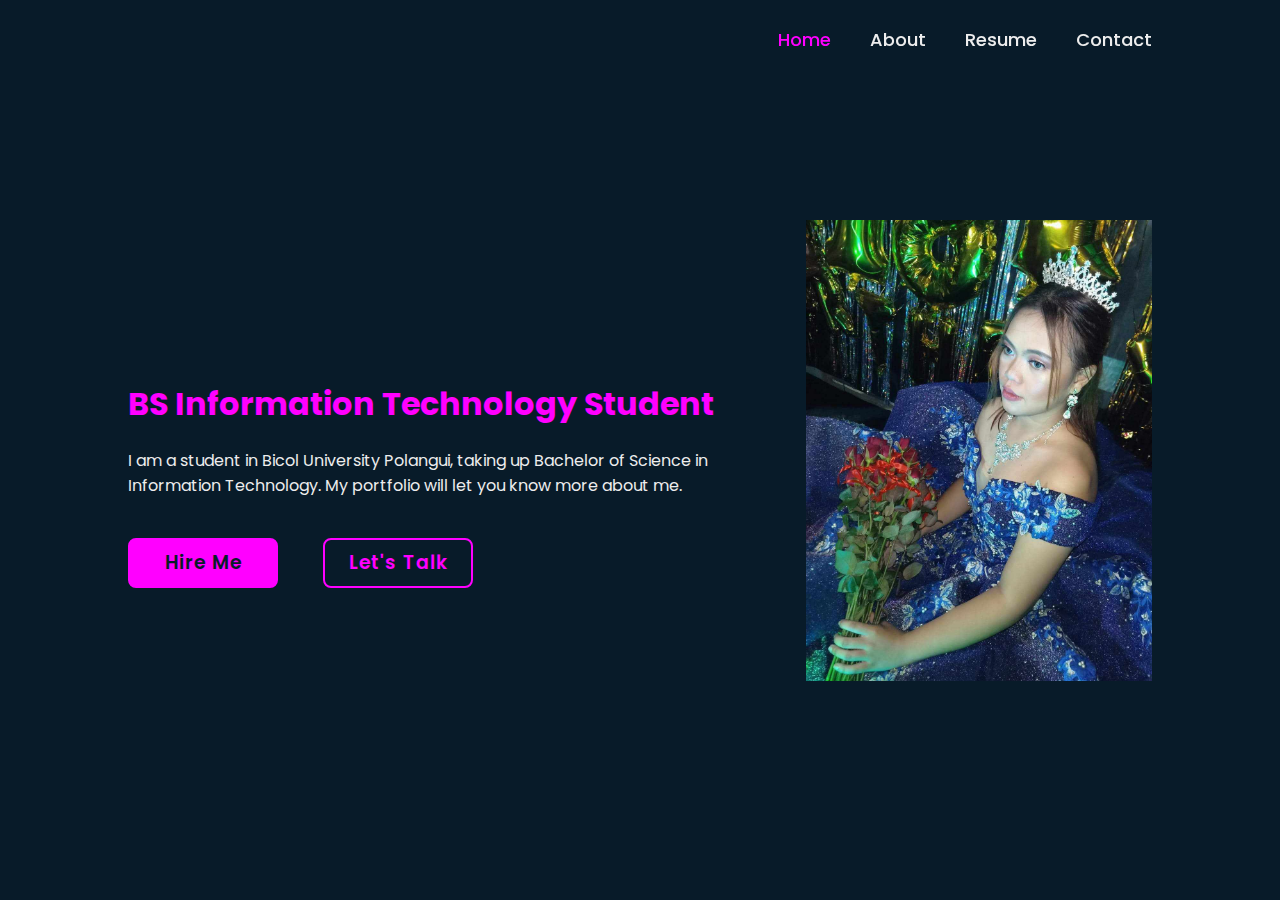
<file: My Portfolio/index.html>
<!DOCTYPE html>
<html lang="en">

<head>
    <meta charset="UTF-8">
    <meta http-equiv="X-UACompatible" content="IE=edge">
    <meta name="viewport" content="width=device-width, initial-scale=1.0">
    <title>My Portfolio</title>
    <link rel="stylesheet" href="style.css">
</head>

<body>

    <header class="header">
        <a href="#" class="logo">Erica.</a>

        <nav class="navbar">
            <a href="index.html" class="activate">Home</a>
            <a href="about.html">About</a>
            <a href="resume.html">Resume</a>
            <a href="contact.html">Contact</a>
        </nav>
    </header>

    <section class="home">
        <div class="home-content">
            <h1>Hi! I'm Erica</h1>
            <h3>BS Information Technology Student</h3>
            <p>I am a student in Bicol University Polangui, taking up Bachelor of Science in Information Technology.
                My portfolio will let you know more about me.
            </p>
            <div class="btn-box">
                <a href="hire.html">Hire Me</a>
                <a href="talk.html">Let's Talk</a>
            </div>
        </div>
    </section>
</body>
</html>
</file>
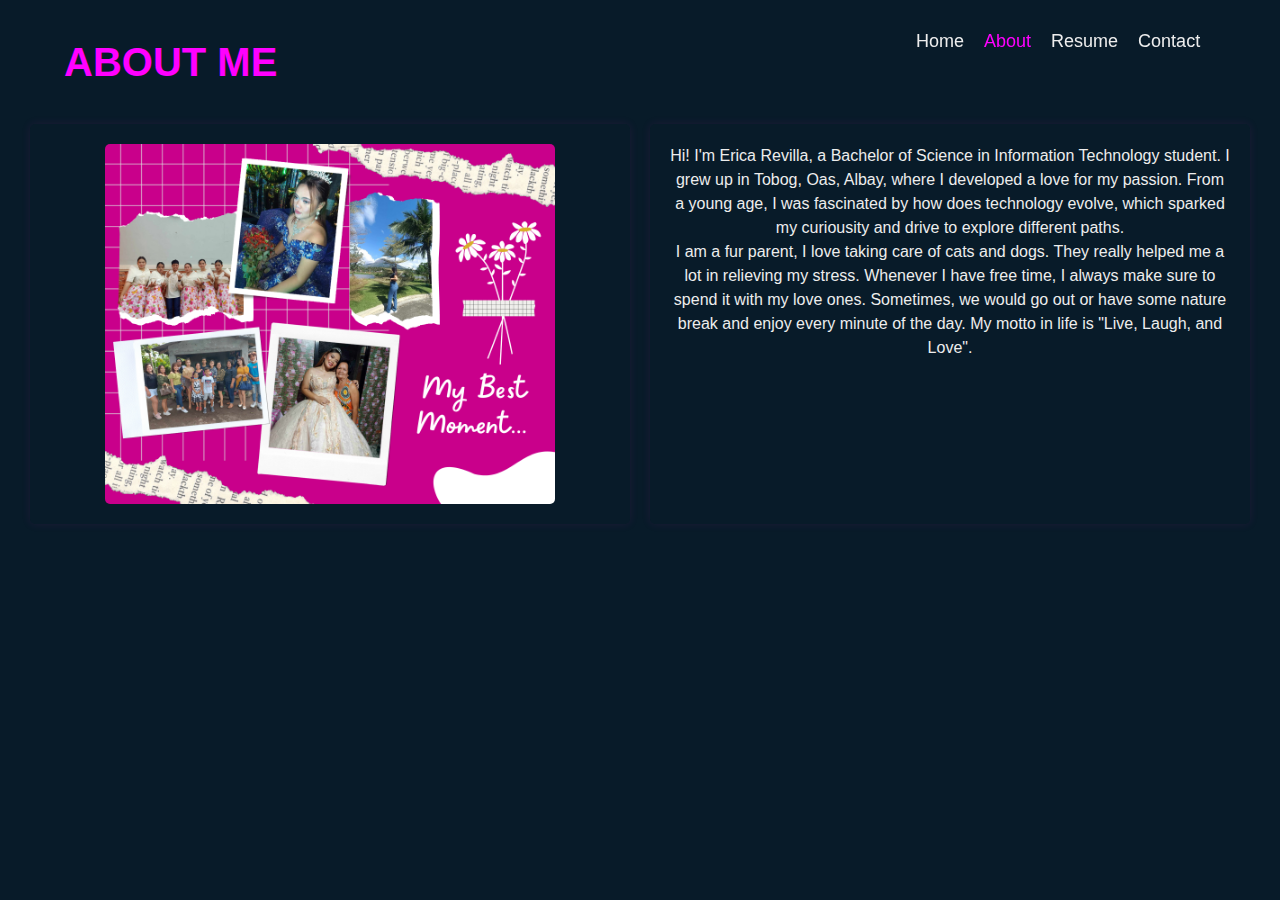
<file: My Portfolio/about.html>
<!DOCTYPE html>
<html lang="en">
    <head>
        <meta charset="UTF-8">
        <meta http-equiv="X_UA_compatible" content="IE=edge">
        <meta name="viewport" content="width=device-width, initial-scale=1.0">
        <link rel="stylesheet" href="css/bootstrap.css">
        <style>
            body {
                background: #081b29;
                color: #ededed;
                font-family: Arial, sans-serif;
            }

            header {
                position: fixed;
                top: 0;
                left: 60%;
                width: 100%;
                padding: 20px 10%;
                display: flex;
                align-items: center;
                justify-content: space-between;
                z-index: 100%;
            }

            h1 {
                color: fuchsia;
                font-size: 40px;
                font-weight: 700;
                margin-left: 5%;
                margin-top: 3%;
            }

            .columns {
                display: flex;
                justify-content: space-around;
                align-items: flex-start;
                padding: 20px;
            }

            .column {
                flex: 1;
                padding: 20px;
                border-radius: 5px;
                box-shadow: 0 0 10px rgba(214, 34, 175, 0.1);
                border-color: fuchsia;
                margin: 10px;
                width: 200px;
                height: 400px;
                text-align: center;
            }

            .column img {
                max-width: 100%;
                max-height: 100%;
                border-radius: 5px;
            }

            .navbar a {
                font-size: 18px;
                color: #ededed;
                text-decoration: none;
                font-weight: 500;
                margin-left: 20px;
                margin-right: 0%;
                transition: .3s;
            }

            .navbar a:hover,
            .navbar a.active {
                color: fuchsia;
            }
        </style>
        <title>About</title>
    </head>
        <body>

            <header>
                <nav class="navbar">
                    <a href="index.html">Home</a>
                    <a href="about.html" class="active">About</a>
                    <a href="resume.html">Resume</a>
                    <a href="contact.html">Contact</a>
                </nav>
            </header>


                <section class="about">
                    <div class="about-content">
                        <h1>ABOUT ME</h1>
            

                        <div class="content-container">
                            <div class="columns">
                                <div class="column">
                                    <img src="Blue Aesthetic Best Moment Photo Collage (1).png" alt="Image1">
                                </div>

                                <div class="column">
                                    <p>Hi! I'm Erica Revilla, a Bachelor of Science in Information Technology student.
                                        I grew up in Tobog, Oas, Albay, where I developed a love for my passion. From a 
                                        young age, I was fascinated by how does technology evolve, which sparked my curiousity
                                        and drive to explore different paths.<br>
                                        I am a fur parent, I love taking care of cats and dogs. They really helped me a lot in relieving 
                                        my stress. Whenever I have free time, I always make sure to spend it with my love ones. Sometimes, we would go out or
                                        have some nature break and enjoy every minute of the day. My motto in life is "Live, Laugh, and Love". </p>
                                </div>
                            </div>
                        </div>

                    </div>
                </section>

        </body>
</html>
</file>
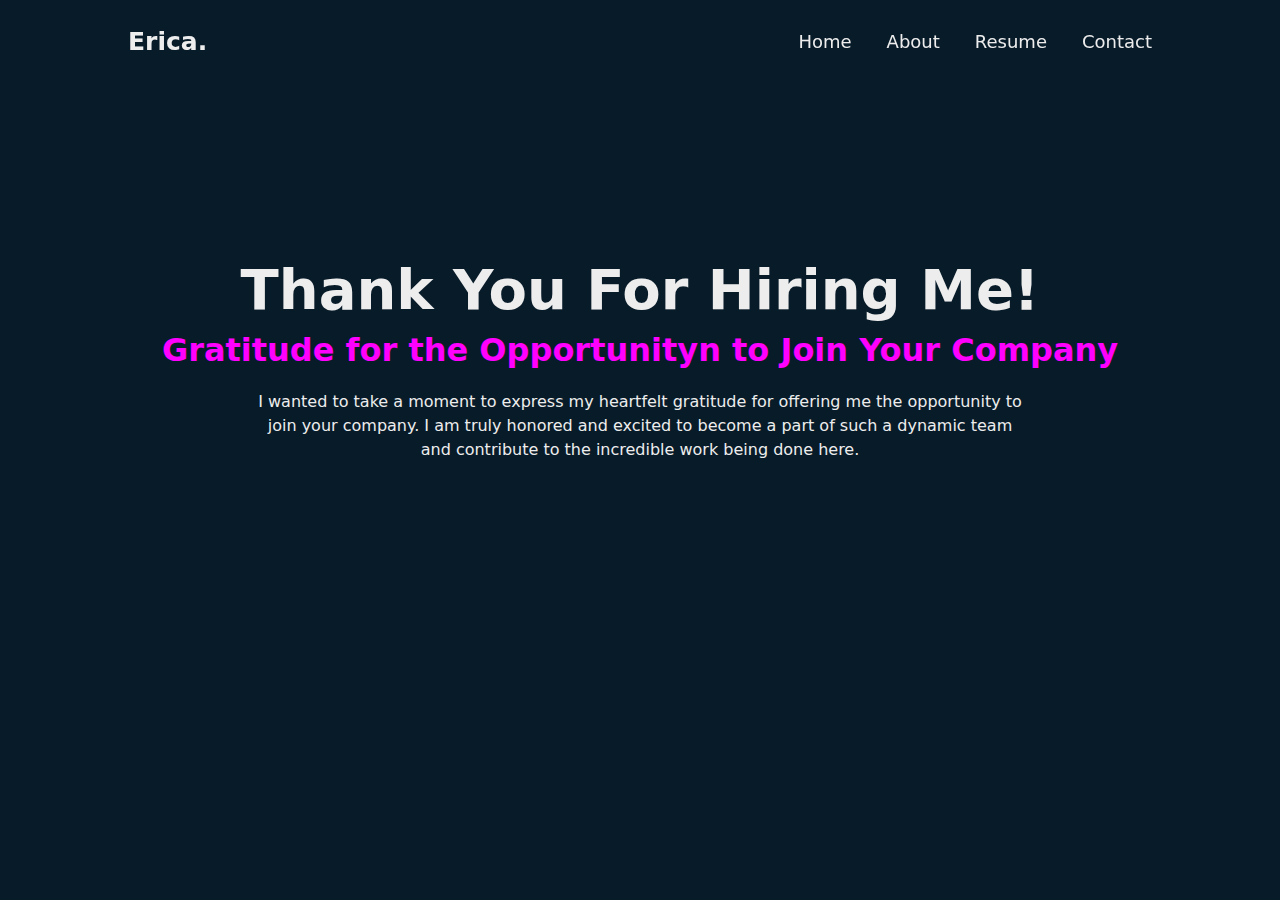
<file: My Portfolio/hire.html>
<!DOCTYPE html>
<html lang="en">

<head>
    <meta charset="UTF-8">
    <meta http-equiv="X-UACompatible" content="IE=edge">
    <meta name="viewport" content="width=device-width, initial-scale=1.0">
    <title>My Portfolio</title>
    <link rel="stylesheet" href="css/bootstrap.css">
</head>
<style>
    body {
        background: #081b29;
        color: #ededed;
    }

    .header {
    position: fixed;
    top: 0;
    left: 0;
    width: 100%;
    padding: 20px 10%;
    background: transparent;
    display: flex;
    justify-content: space-between;
    align-items: center;
    z-index: 100;
}

.logo {
    position: relative;
    font-size: 25px;
    color: #ededed;
    text-decoration: none;
    font-weight: 600;
}

.navbar a {
    font-size: 18px;
    color: #ededed;
    text-decoration: none;
    font-weight: 500;
    margin-left: 35px;
    transition: .3s;
}

.navbar a:hover,
.navbar a.activate {
    color: fuchsia;
}



.home-content h1 {   
    text-align: center;
    margin-top: 20%;
    font-size: 56px;
    font-weight: 700;
    line-height: 1.2;
}

.home-content h3 {
    text-align: center;
    font-size: 32px;
    font-weight: 700;
    color: fuchsia;
}

.home-content p {
    text-align: center;
    font-size: 16px;
    margin: 20px 0 40px;
}
</style>

<body>

    <header class="header">
        <a href="#" class="logo">Erica.</a>

        <nav class="navbar">
            <a href="index.html">Home</a>
            <a href="about.html">About</a>
            <a href="resume.html">Resume</a>
            <a href="contact.html">Contact</a>
        </nav>
    </header>

    <section class="home">
        <div class="home-content">
            <h1>Thank You For Hiring Me!</h1>
            <h3>Gratitude for the Opportunityn to Join Your Company</h3>
            <p>I wanted to take a moment to express my heartfelt gratitude for offering me the opportunity to<br>
                join your company. I am truly honored and excited to become a part of such a dynamic team<br> and contribute
                to the incredible work being done here.
            </p>
        </div>
    </section>
</body>
</html>
</file>
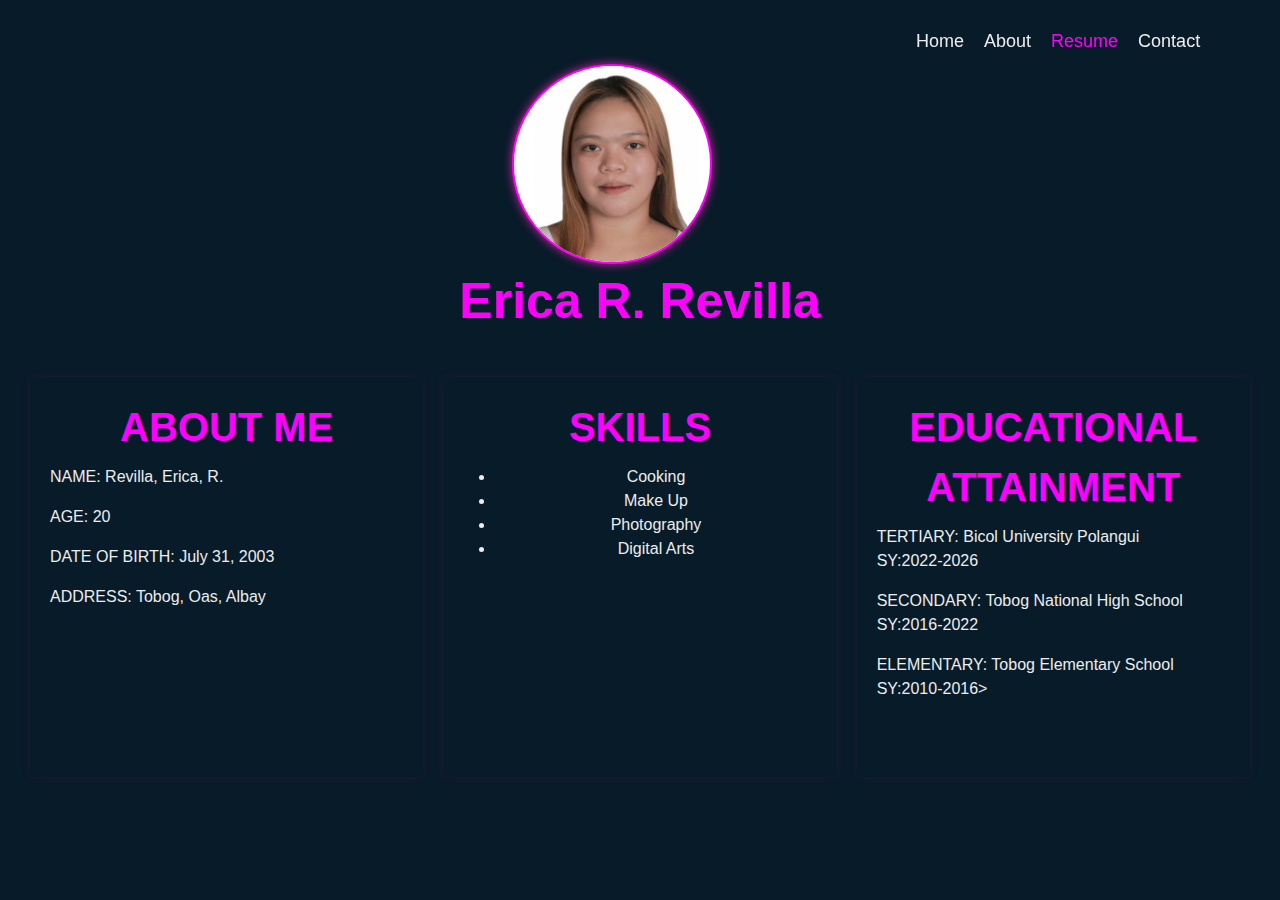
<file: My Portfolio/resume.html>
<!DOCTYPE html>
<html lang="en">
    <head>
        <meta charset="UTF-8">
        <meta http-equiv="X-UA-Compatible" content="IE=edge">
        <meta name="viewport" content="widht=device-width, intitial-scale=1.0">
        <link rel="stylesheet" href="css/bootstrap.css">
        <style>
            body {
                background: #081b29;
                color: #ededed;
                font-family: Arial, sans-serif;
            }

            header {
                position: fixed;
                top: 0;
                left: 60%;
                width: 100%;
                padding: 20px 10%;
                display: flex;
                align-items: center;
                justify-content: space-between;
                z-index: 100%;
            }


            .image-container img {
                width: 85%;
                height: auto;
                margin-left: 10%;
            }

            .image-container {
                width: 200px;
                height: 200px;
                border-radius: 50%;
                overflow: hidden;
                border: 2px solid fuchsia;
                background-color: #fff;
                box-shadow: 0 0 10px rgba(220, 35, 171, 0.979);
                margin-left: 40%;
                margin-top: 5%;
            }

            h1 {
                position: relative;
                font-size: 50px;
                font-weight: 700;
                line-height: 1.5;
                text-align: center;
                color: fuchsia;
            }

            .columns {
                display: flex;
                justify-content: space-around;
                align-items: flex-start;
                padding: 20px;
            }

            .column {
                flex: 1;
                padding: 20px;
                border-radius: 5px;
                box-shadow: 0 0 10px rgba(214, 34, 175, 0.1);
                border-color: fuchsia;
                margin: 10px;
                width: 200px;
                height: 400px;
                text-align: center;
            }

            p {
                text-align: left;
            }

            .column h1 {
                position: relative;
                font-size: 40px;
                font-weight: 700;
                line-height: 1.5;
                text-align: center;
                color: fuchsia; 
            }

            .navbar a {
                font-size: 18px;
                color: #ededed;
                text-decoration: none;
                font-weight: 500;
                margin-left: 20px;
                margin-right: 0%;
                transition: .3s;
            }

            .navbar a:hover,
            .navbar a.active {
                color: fuchsia;
            }
        </style>
        <title>Resume</title>
    </head>
    <body>

    <header>
        <nav class="navbar">
            <a href="index.html">Home</a>
            <a href="about.html">About</a>
            <a href="resume.html" class="active">Resume</a>
            <a href="contact.html">Contact</a>
        </nav>
    </header>

        <section class="resume">
            <div class="resume-content">
                <div class="image-container">
                    <img src="received_423924143505019.jpeg" alt="Image2">
                </div>
                <h1>Erica R. Revilla</h1>

                <div class="content-container">
                    <div class="columns">
                        <div class="column">
                            <h1>ABOUT ME</h1>
                            <p>NAME: Revilla, Erica, R.</p>
                            <p>AGE: 20</p>
                            <p>DATE OF BIRTH: July 31, 2003</p>
                            <p>ADDRESS: Tobog, Oas, Albay</p>
                        </div>

                        <div class="column">
                            <h1>SKILLS</h1>
                            <ul>
                                <li>Cooking</li>
                                <li>Make Up</li>
                                <li>Photography</li>
                                <li>Digital Arts</li>
                            </ul>
                        </div>

                        <div class="column">
                            <h1>EDUCATIONAL ATTAINMENT</h1>
                            <p>TERTIARY: Bicol University Polangui<br>SY:2022-2026</p>
                            <p>SECONDARY: Tobog National High School<br>SY:2016-2022</p>
                            <p>ELEMENTARY: Tobog Elementary School<br>SY:2010-2016></p>
                        </div>
                    </div>
                </div>
            </div>
        </section>
    </body>
</html>
</file>
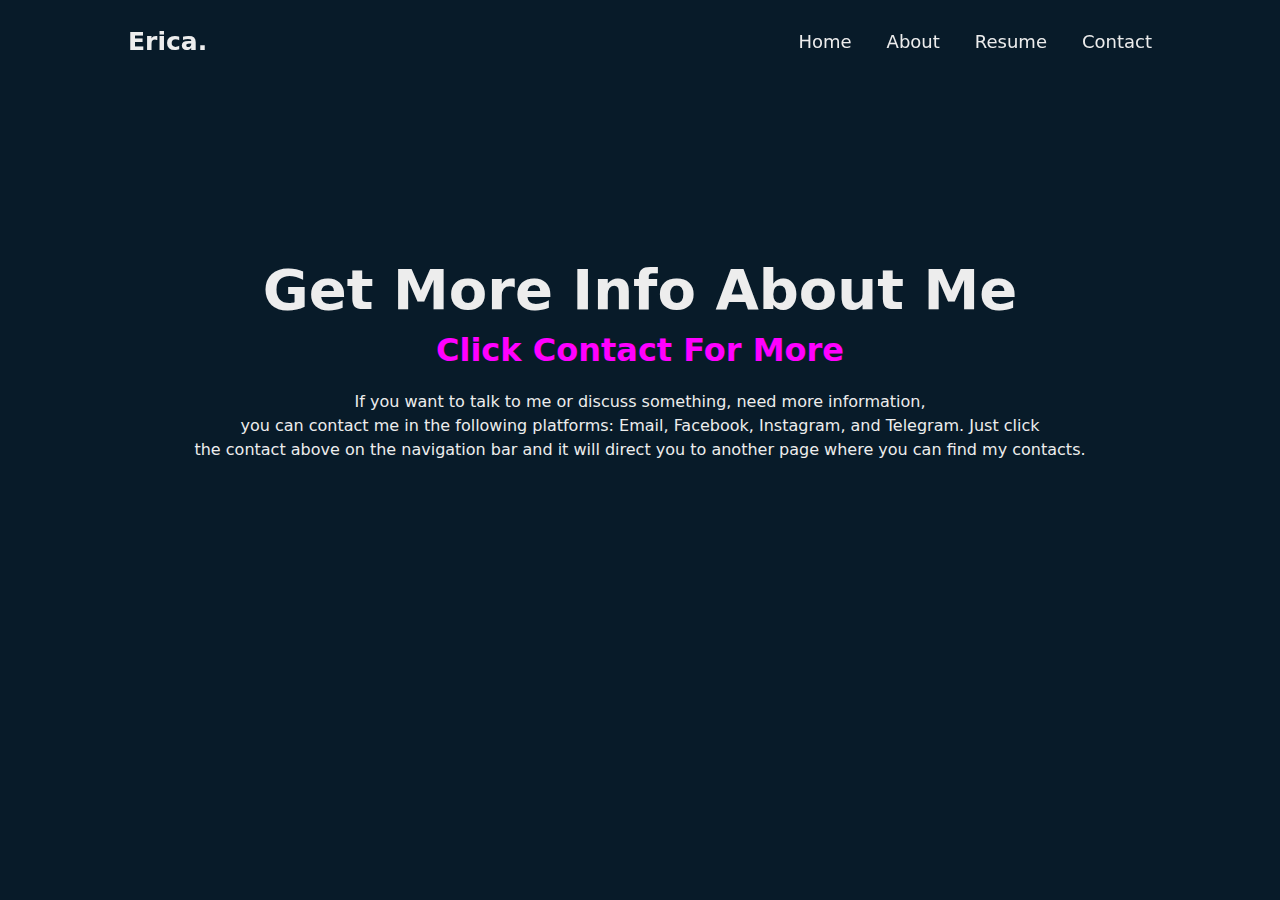
<file: My Portfolio/talk.html>
<!DOCTYPE html>
<html lang="en">

<head>
    <meta charset="UTF-8">
    <meta http-equiv="X-UACompatible" content="IE=edge">
    <meta name="viewport" content="width=device-width, initial-scale=1.0">
    <title>My Portfolio</title>
    <link rel="stylesheet" href="css/bootstrap.css">
</head>
<style>
    body {
        background: #081b29;
        color: #ededed;
    }

    .header {
    position: fixed;
    top: 0;
    left: 0;
    width: 100%;
    padding: 20px 10%;
    background: transparent;
    display: flex;
    justify-content: space-between;
    align-items: center;
    z-index: 100;
}

.logo {
    position: relative;
    font-size: 25px;
    color: #ededed;
    text-decoration: none;
    font-weight: 600;
}

.navbar a {
    font-size: 18px;
    color: #ededed;
    text-decoration: none;
    font-weight: 500;
    margin-left: 35px;
    transition: .3s;
}

.navbar a:hover,
.navbar a.activate {
    color: fuchsia;
}



.home-content h1 {   
    text-align: center;
    margin-top: 20%;
    font-size: 56px;
    font-weight: 700;
    line-height: 1.2;
}

.home-content h3 {
    text-align: center;
    font-size: 32px;
    font-weight: 700;
    color: fuchsia;
}

.home-content p {
    text-align: center;
    font-size: 16px;
    margin: 20px 0 40px;
}
</style>

<body>

    <header class="header">
        <a href="#" class="logo">Erica.</a>

        <nav class="navbar">
            <a href="index.html">Home</a>
            <a href="about.html">About</a>
            <a href="resume.html">Resume</a>
            <a href="contact.html">Contact</a>
        </nav>
    </header>

    <section class="home">
        <div class="home-content">
            <h1>Get More Info About Me</h1>
            <h3>Click Contact For More</h3>
            <p>If you want to talk to me or discuss something, need more information,<br> you can contact me in the 
                following platforms: Email, Facebook, Instagram, and Telegram. Just click<br> the contact above 
                on the navigation bar and it will direct you to another page where you can find my contacts.
            </p>
        </div>
    </section>
</body>
</html>
</file>
<file: My Portfolio/style.css>
@import url('https://fonts.googleapis.com/css2?family=Poppins:wght@300;400;500;600;700;800;900&display=swap');

* {
    margin: 0;
    padding: 0;
    box-sizing: border-box;
    font-family: 'Poppins', sans-serif;
}

body {
    background: #081b29;
    color: #ededed;
}

.header {
    position: fixed;
    top: 0;
    left: 0;
    width: 100%;
    padding: 20px 10%;
    background: transparent;
    display: flex;
    justify-content: space-between;
    align-items: center;
    z-index: 100;
}

.logo {
    position: relative;
    font-size: 25px;
    color: #ededed;
    text-decoration: none;
    font-weight: 600;
}

.logo::before {
    content: '';
    position: absolute;
    top: 0;
    right: 0;
    width: 100%;
    height: 100%;
    background: #081b29;
    animation: showRight 1s ease forwards;
    animation-delay: .4s;
}

.navbar a {
    font-size: 18px;
    color: #ededed;
    text-decoration: none;
    font-weight: 500;
    margin-left: 35px;
    transition: .3s;
}

.navbar a:hover,
.navbar a.activate {
    color: fuchsia;
}

.home {
    height: 100vh;
    background: url(received_1126668678764375.jpeg) no-repeat; 
    background-size: 30%;
    margin-right: 10%;
    background-position: right;
    display: flex;
    align-items: center;
    padding: 0 10%;
}

.home-content {
    max-width: 600px;
}

.home-content h1 {
    position: relative;
    font-size: 56px;
    font-weight: 700;
    line-height: 1.2;
}

.home-content h1::before {
    content: '';
    position: absolute;
    top: 0;
    right: 0;
    width: 100%;
    height: 100%;
    background: #081b29;
    animation: showRight 1s ease forwards;
    animation-delay: 1s;
}

.home-content h3 {
    font-size: 32px;
    font-weight: 700;
    color: fuchsia;
}

.home-content p {
    font-size: 16px;
    margin: 20px 0 40px;
}

.home-content .btn-box {
    display: flex;
    justify-content: space-between;
    width: 345px;
    height: 50px;
}

.btn-box a {
    position: relative;
    display: inline-flex;
    justify-content: center;
    align-items: center;
    width: 150px;
    height: 100%;
    background: fuchsia;
    border: 2px solid fuchsia;
    border-radius: 8px;
    font-size: 19px;
    color: #081b29;
    text-decoration: none;
    font-weight: 600;
    letter-spacing: 1px;
    z-index: 1;
    overflow: hidden;
    transition: .5s;
}

.btn-box a:hover {
    color: fuchsia;
}

.btn-box a:nth-child(2) {
    background: transparent;
    color: fuchsia;
}

.btn-box a:nth-child(2):hover {
    color: #081b29;
}

.btn-box a:nth-child(2)::before {
    background: fuchsia;
}

.btn-box a::before {
    content: '';
    position: absolute;
    top: 0;
    left: 0;
    width: 0;
    height: 100%;
    background: #081b29;
    z-index: -1;
    transition: .5s;
}

.btn-box a:hover::before {
    width: 100%;
}

/* KEYFRAMES ANIMATION */
@keyframes showRight {
    100% {
        width: 0;
    }
}
</file>
